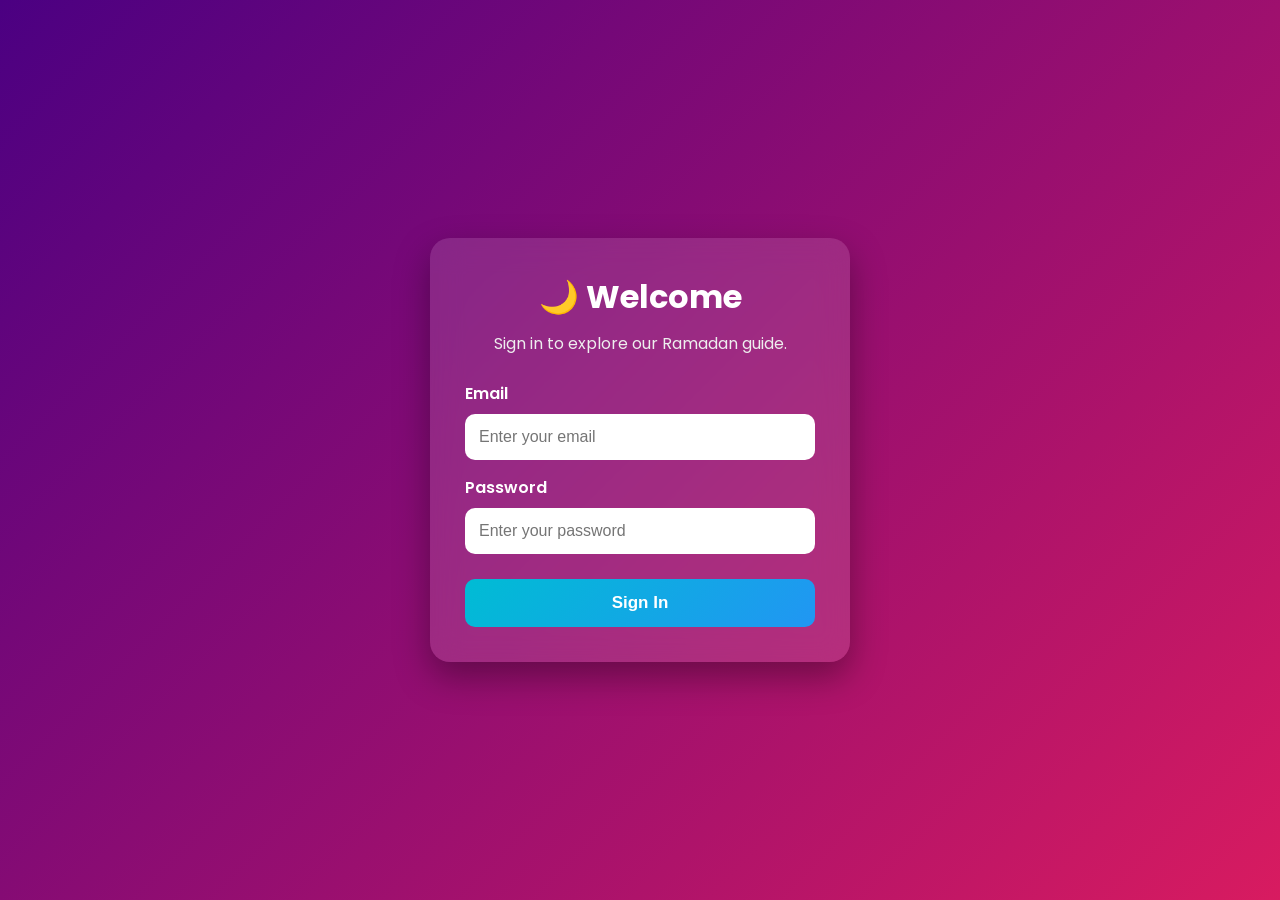
<file: index.html>
<!DOCTYPE html>
<html lang="en">
<head>
    <meta charset="UTF-8">
    <meta name="viewport" content="width=device-width, initial-scale=1.0">
    <title>FarWeb | Healthy Together</title>
    <link rel="stylesheet" href="style.css">
</head>
<body>

    <!-- Login Section -->
    <section class="login-section" id="loginSection">
        <div class="login-card">
            <h1>🌙 Welcome</h1>
            <p>Sign in to explore our Ramadan guide.</p>

            <form id="loginForm">
                <label for="email">Email</label>
                <input
                    type="email"
                    id="email"
                    placeholder="Enter your email"
                    required>

                <label for="password">Password</label>
                <input
                    type="password"
                    id="password"
                    placeholder="Enter your password"
                    required>

                <button type="submit">Sign In</button>
            </form>
        </div>
    </section>

    <!-- Main Content -->
    <main id="content" class="hidden">

        <header>
            <h1>Ramadan: The Holiest Month in Islam</h1>
            <p>Discover the meaning, values, and spiritual significance of Ramadan.</p>
        </header>

        <section class="card">

            <h2>About Ramadan</h2>

            <p>
                Ramadan is the ninth month of the Islamic (Hijri) calendar and is considered one of the holiest months for Muslims around the world. During this sacred month, Muslims fast from dawn until sunset while dedicating more time to worship, prayer, reading the Holy Quran, and performing acts of charity.
            </p>

        </section>

        <section class="card">

            <h2>Key Aspects of Ramadan</h2>

            <div class="item">
                <h3>🌙 Fasting (Sawm)</h3>
                <p>
                    Muslims abstain from food, drink, and negative behavior from dawn until sunset as an act of worship and self-discipline.
                </p>
            </div>

            <div class="item">
                <h3>🤲 Blessings and Forgiveness</h3>
                <p>
                    Ramadan is a month filled with mercy, blessings, and forgiveness. Good deeds are believed to receive multiplied rewards.
                </p>
            </div>

            <div class="item">
                <h3>📖 Revelation of the Quran</h3>
                <p>
                    Ramadan commemorates the revelation of the Holy Quran to Prophet Muhammad (peace be upon him).
                </p>
            </div>

            <div class="item">
                <h3>⭐ Laylat al-Qadr</h3>
                <p>
                    A night better than a thousand months, found during the last ten nights of Ramadan.
                </p>
            </div>

            <div class="item">
                <h3>❤️ Family & Community</h3>
                <p>
                    Ramadan strengthens family relationships through Suhoor, Iftar, charity, and helping those in need.
                </p>
            </div>

        </section>

        <footer>
            <p>© 2026 FarWeb • Created by Faris</p>
        </footer>

    </main>

    <script>
        const form = document.getElementById("loginForm");
        const login = document.getElementById("loginSection");
        const content = document.getElementById("content");

        form.addEventListener("submit", function(e){
            e.preventDefault();

            login.style.display = "none";
            content.classList.remove("hidden");

            window.scrollTo({
                top:0,
                behavior:"smooth"
            });
        });
    </script>

</body>
</html>
</file>
<file: style.css>
/* Google Font */
@import url('https://fonts.googleapis.com/css2?family=Poppins:wght@300;400;500;600;700&display=swap');

/* Reset */
*{
    margin:0;
    padding:0;
    box-sizing:border-box;
}

body{
    font-family:'Poppins',sans-serif;
    background:linear-gradient(135deg,#4b0082,#d81b60);
    color:#ffffff;
    min-height:100vh;
}

/* Login Section */

.login-section{
    display:flex;
    justify-content:center;
    align-items:center;
    min-height:100vh;
    padding:20px;
}

.login-card{
    width:100%;
    max-width:420px;
    background:rgba(255,255,255,.12);
    backdrop-filter:blur(15px);
    padding:35px;
    border-radius:20px;
    box-shadow:0 15px 35px rgba(0,0,0,.35);
    text-align:center;
}

.login-card h1{
    margin-bottom:10px;
    font-size:2rem;
}

.login-card p{
    color:#eeeeee;
    margin-bottom:25px;
}

.login-card label{
    display:block;
    text-align:left;
    margin:15px 0 8px;
    font-weight:600;
}

.login-card input{
    width:100%;
    padding:14px;
    border:none;
    outline:none;
    border-radius:10px;
    font-size:16px;
}

.login-card input:focus{
    box-shadow:0 0 10px #00e5ff;
}

.login-card button{
    width:100%;
    margin-top:25px;
    padding:14px;
    border:none;
    border-radius:10px;
    cursor:pointer;
    font-size:17px;
    font-weight:600;
    color:white;
    background:linear-gradient(135deg,#00bcd4,#2196f3);
    transition:.3s;
}

.login-card button:hover{
    transform:translateY(-3px);
    box-shadow:0 10px 25px rgba(0,0,0,.3);
}

/* Main Content */

.hidden{
    display:none;
}

main{
    width:90%;
    max-width:1000px;
    margin:auto;
    padding:50px 0;
}

header{
    text-align:center;
    margin-bottom:40px;
}

header h1{
    font-size:2.7rem;
    margin-bottom:15px;
}

header p{
    color:#eeeeee;
    font-size:1.05rem;
}

.card{
    background:rgba(255,255,255,.12);
    backdrop-filter:blur(12px);
    border-radius:18px;
    padding:30px;
    margin-bottom:30px;
    box-shadow:0 12px 30px rgba(0,0,0,.3);
}

.card h2{
    margin-bottom:20px;
    color:#00e5ff;
}

.item{
    margin-top:25px;
}

.item h3{
    margin-bottom:10px;
    color:#ffffff;
}

.item p{
    color:#ececec;
    line-height:1.8;
}

/* Footer */

footer{
    margin-top:50px;
    text-align:center;
    padding:25px;
    color:#dddddd;
    border-top:1px solid rgba(255,255,255,.2);
}

/* Responsive */

@media(max-width:768px){

header h1{
    font-size:2rem;
}

.login-card{
    padding:25px;
}

.card{
    padding:22px;
}

}
</file>
